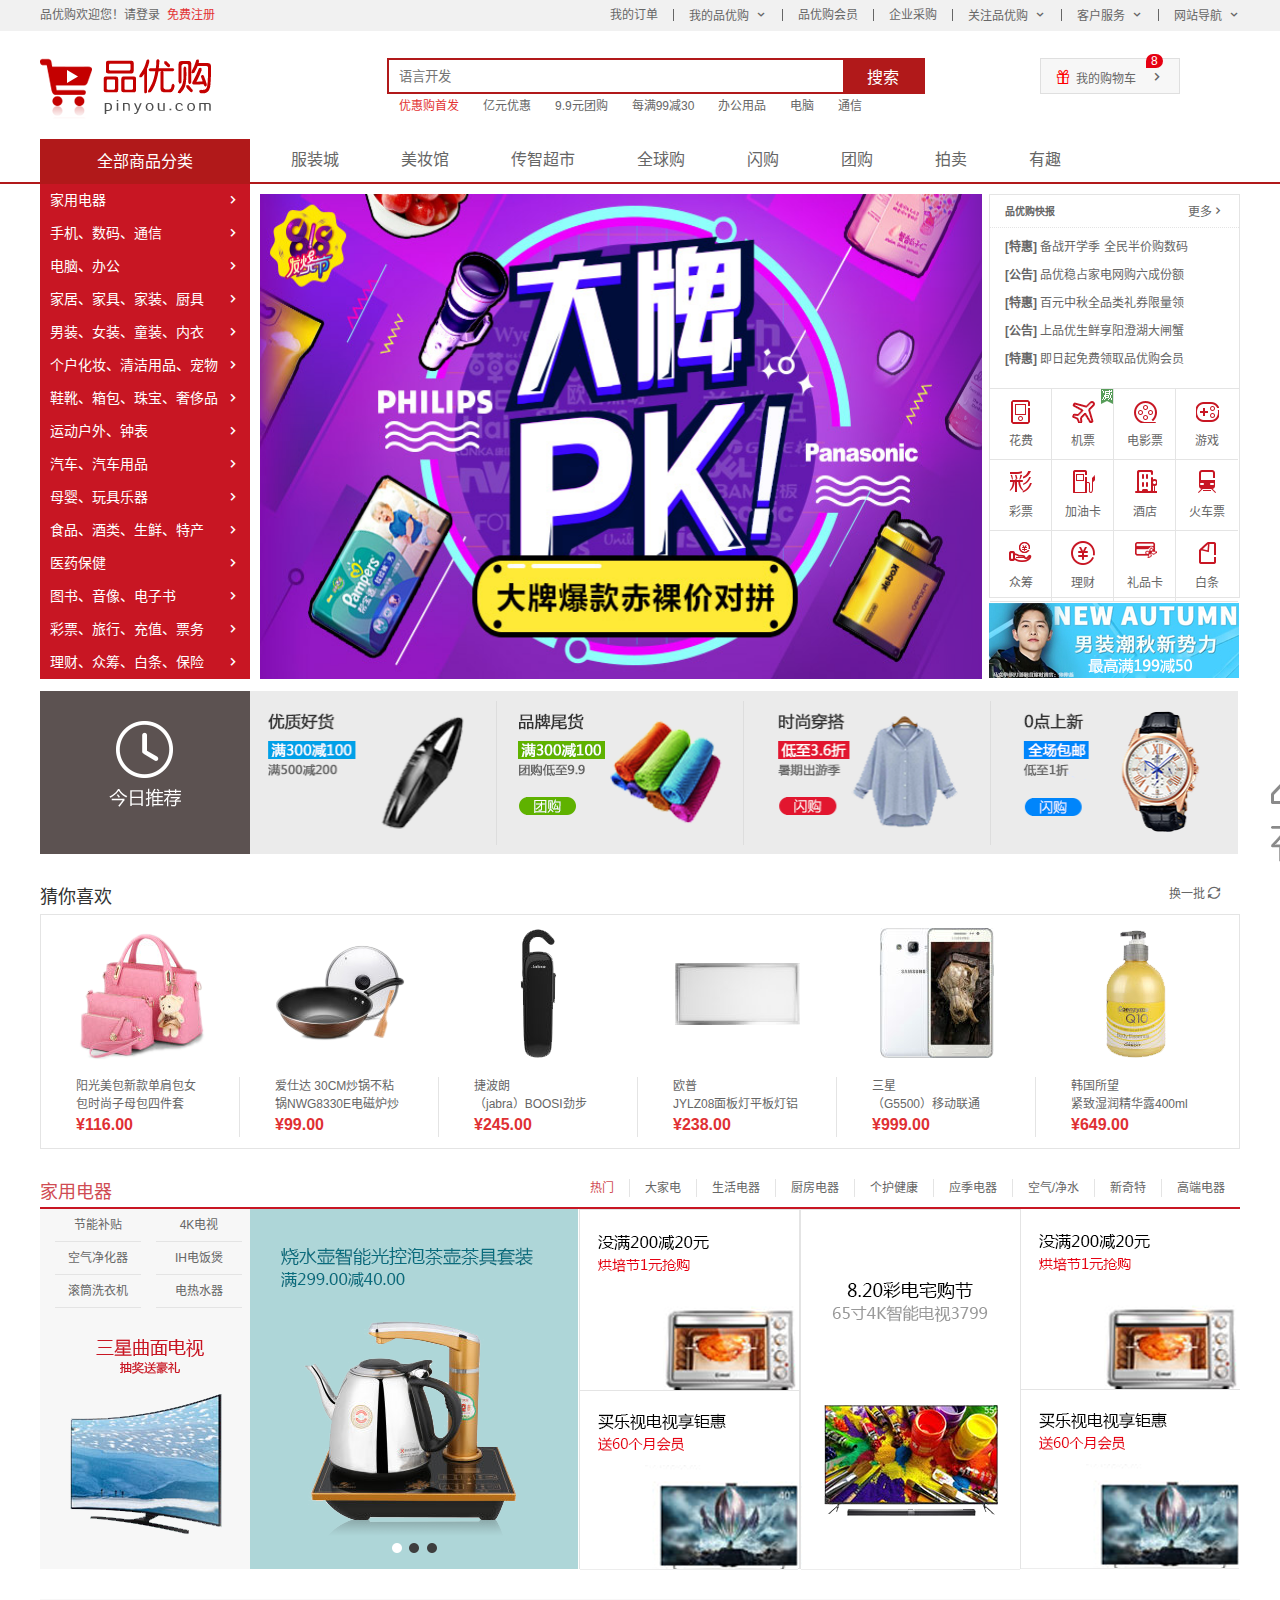
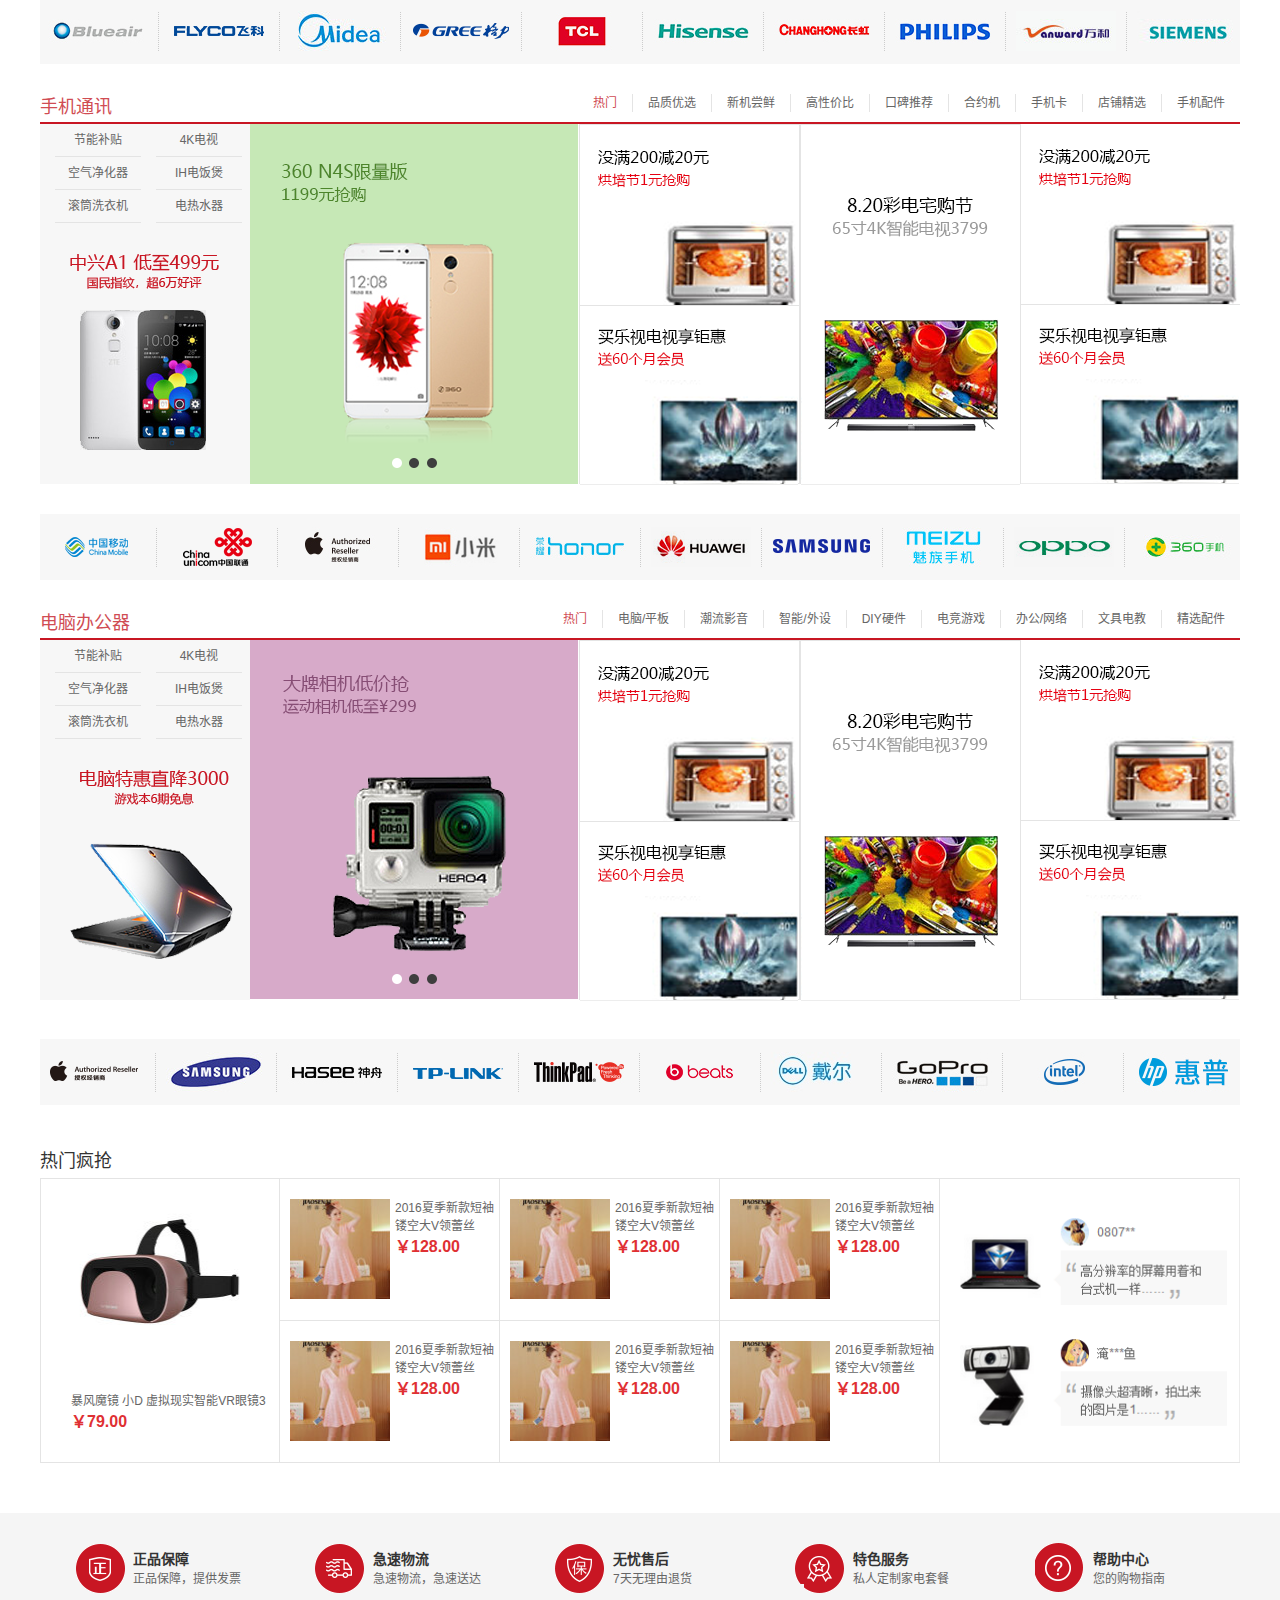
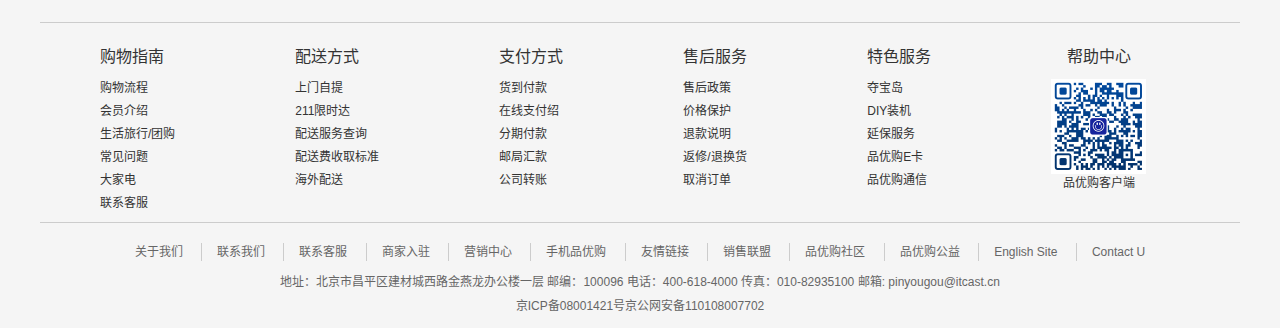
<file: index.html>
<!DOCTYPE html>
<html lang="zh-CN">

<head>
    <meta charset="UTF-8">
    <meta http-equiv="X-UA-Compatible" content="IE=edge">
    <meta name="viewport" content="width=device-width, initial-scale=1.0">
    <!-- 设置网站title -->
    <title>品优购-正品低价、品质保障、配送及时、轻松购物！</title>
    <!-- 设置网站介绍 -->
    <meta name="description"
        content="京东JD.COM-专业的综合网上购物商城，为您提供正品低价的购物选择、优质便捷的服务体验。商品来自全球数十万品牌商家，囊括家电、手机、电脑、服装、居家、母婴、美妆、个护、食品、生鲜等丰富品类，满足各种购物需求。">
    <!-- 设置网站关键字 -->
    <meta name="Keywords" content="网上购物,网上商城,家电,手机,电脑,服装,居家,母婴,美妆,个护,食品,生鲜,京东">
    <!-- 设置网站的icon -->
    <link rel="shortcut icon" href="favicon.ico" type="image/x-icon">
    <!-- 引入初始化样式 -->
    <link rel="stylesheet" href="css/init.css">
    <!-- 引入公共样式 -->
    <link rel="stylesheet" href="css/common.css">
    <!-- 引入首页独有的样式 -->
    <link rel="stylesheet" href="css/index.css">
</head>

<body>
    <!-- 顶部快捷导航模块start -->
    <section class="shortcut">
        <div class="w">
            <div class="fl">
                <ul>
                    <li><a href="login.html">品优购欢迎您！请登录 &nbsp</a></li>
                    <li>
                        <a href="register.html" class="red">免费注册</a>
                    </li>
                </ul>
            </div>
            <div class="fr">
                <ul>
                    <li><a href="#">我的订单</a></li>
                    <li></li>
                    <li class="arrow_icon"><a href="#">我的品优购</a></li>
                    <li></li>
                    <li><a href="#">品优购会员</a></li>
                    <li></li>
                    <li><a href="#">企业采购</a></li>
                    <li></li>
                    <li class="arrow_icon"><a href="#">关注品优购</a></li>
                    <li></li>
                    <li class="arrow_icon"><a href="#">客户服务</a></li>
                    <li></li>
                    <li class="arrow_icon"><a href="#">网站导航</a></li>
                </ul>
            </div>
        </div>
    </section>
    <!-- 顶部快捷导航模块end -->

    <!-- header头部模块start -->
    <header class="header w">
        <!-- logo模块 -->
        <div class="logo">
            <h1><a href="index.html" title="品优购">品优购-正品低价、品质保障、配送及时、轻松购物！</a></h1>
        </div>
        <!-- search模块 -->
        <div class="search">
            <input type="search" name="search" placeholder="语言开发">
            <button>搜索</button>
        </div>
        <!-- hotwords模块 -->
        <div class="hotwords">
            <ul>
                <li><a href="#" class="red">优惠购首发</a></li>
                <li><a href="#">亿元优惠</a></li>
                <li><a href="#">9.9元团购</a></li>
                <li><a href="#">每满99减30</a></li>
                <li><a href="#">办公用品</a></li>
                <li><a href="#">电脑</a></li>
                <li><a href="#">通信</a></li>
            </ul>
        </div>
        <!-- 我的购物车模块 -->
        <div class="shopcar">我的购物车
            <i class="count">8</i>
        </div>
    </header>
    <!-- header头部模块end -->

    <!-- nav导航栏模块start -->
    <nav class="nav">
        <div class="w">
            <div class="dropdown">
                <dl>
                    <dt>全部商品分类</dt>
                    <dd><a href="#">家用电器</a></dd>
                    <dd><a href="list.html">手机、数码、通信</a></dd>
                    <dd><a href="#">电脑、办公</a></dd>
                    <dd><a href="#">家居、家具、家装、厨具</a></dd>
                    <dd><a href="#">男装、女装、童装、内衣</a></dd>
                    <dd><a href="#">个户化妆、清洁用品、宠物</a></dd>
                    <dd><a href="#">鞋靴、箱包、珠宝、奢侈品</a></dd>
                    <dd><a href="#">运动户外、钟表</a></dd>
                    <dd><a href="#">汽车、汽车用品</a></dd>
                    <dd><a href="#">母婴、玩具乐器</a></dd>
                    <dd><a href="#">食品、酒类、生鲜、特产</a></dd>
                    <dd><a href="#">医药保健</a></dd>
                    <dd><a href="#">图书、音像、电子书</a></dd>
                    <dd><a href="#">彩票、旅行、充值、票务</a></dd>
                    <dd><a href="#">理财、众筹、白条、保险</a></dd>
                </dl>
            </div>
            <div class="navitems">
                <ul>
                    <li><a href="#">服装城</a></li>
                    <li><a href="#">美妆馆</a></li>
                    <li><a href="#">传智超市</a></li>
                    <li><a href="#">全球购</a></li>
                    <li><a href="#">闪购</a></li>
                    <li><a href="#">团购</a></li>
                    <li><a href="#">拍卖</a></li>
                    <li><a href="#">有趣</a></li>
                </ul>
            </div>
        </div>
    </nav>
    <!-- nav导航栏模块end -->

    <!-- 首页专有模块start -->
    <div class="w">
        <div class="main">
            <div class="foucs">
                <!-- 轮播图里的图片必须放到ul li中 -->
                <ul>
                    <li>
                        <img src="upload/focus1.png" alt="">
                    </li>
                </ul>
            </div>
            <div class="newsflash">
                <div class="news">
                    <div class="news_hd">
                        <h5>品优购快报</h5>
                        <a href="#" class="more">更多</a>
                    </div>
                    <div class="news_bd">
                        <ul>
                            <li><a href="#"><i>[特惠]</i> 备战开学季 全民半价购数码</a></li>
                            <li><a href="#"><i>[公告]</i> 品优稳占家电网购六成份额</a></li>
                            <li><a href="#"><i>[特惠]</i> 百元中秋全品类礼券限量领</a></li>
                            <li><a href="#"><i>[公告]</i> 上品优生鲜享阳澄湖大闸蟹</a></li>
                            <li><a href="#"><i>[特惠]</i> 即日起免费领取品优购会员</a></li>
                        </ul>
                    </div>
                </div>
                <div class="life_service">
                    <ul>
                        <li>
                            <a href="#">
                                <i></i>
                                <p>花费</p>
                            </a>
                        </li>
                        <li>
                            <a href="#">
                                <img src="images/decrease.png" alt="decrease">
                                <i></i>
                                <p>机票</p>
                            </a>
                        </li>
                        <li>
                            <a href="#">
                                <i></i>
                                <p>电影票</p>
                            </a>
                        </li>
                        <li>
                            <a href="#">
                                <i></i>
                                <p>游戏</p>
                            </a>
                        </li>
                        <li>
                            <a href="#">
                                <i></i>
                                <p>彩票</p>
                            </a>
                        </li>
                        <li>
                            <a href="#">
                                <i></i>
                                <p>加油卡</p>
                            </a>
                        </li>
                        <li>
                            <a href="#">
                                <i></i>
                                <p>酒店</p>
                            </a>
                        </li>
                        <li>
                            <a href="#">
                                <i></i>
                                <p>火车票</p>
                            </a>
                        </li>
                        <li>
                            <a href="#">
                                <i></i>
                                <p>众筹</p>
                            </a>
                        </li>
                        <li>
                            <a href="#">
                                <i></i>
                                <p>理财</p>
                            </a>
                        </li>
                        <li>
                            <a href="#">
                                <i></i>
                                <p>礼品卡</p>
                            </a>
                        </li>
                        <li>
                            <a href="#">
                                <i></i>
                                <p>白条</p>
                            </a>
                        </li>
                    </ul>
                </div>
                <div class="ad">
                    <a href="#"><img src="upload/ad.png" alt="ad"></a>
                </div>
            </div>
        </div>
    </div>
    <!-- 首页专有模块end -->

    <!-- 今日推荐模块start -->
    <div class="recom w">
        <div class="recom_hd">
            <a href="#"><img src="images/recom.png" alt="recom"></a>
        </div>
        <div class="recom_bd">
            <ul>
                <li><a href="#"><img src="upload/recom1.png" alt=""></a></li>
                <li><a href="#"><img src="upload/recom2.png" alt=""></a></li>
                <li><a href="#"><img src="upload/recom3.png" alt=""></a></li>
                <li><a href="#"><img src="upload/recom4.png" alt=""></a></li>
            </ul>
        </div>
    </div>
    <!-- 今日推荐模块end -->

    <!-- 猜你喜欢模块start -->
    <div class="guess_like w">
        <div class="guess_like_hd">
            <h3>猜你喜欢</h3>
            <a href="#" class="change">换一批 </a>
        </div>
        <div class="guess_like_bd">
            <ul>
                <li>
                    <a href="#">
                        <div class="item_box"><img src="upload/like1.png" alt=""></div>
                        <div class="item_info">
                            <p>阳光美包新款单肩包女</p>
                            <p>包时尚子母包四件套</p>
                            <p class="price">¥116.00</p>
                        </div>
                    </a>
                </li>
                <li>
                    <a href="#">
                        <div class="item_box"><img src="upload/like2.png" alt=""></div>
                        <div class="item_info">
                            <p>爱仕达 30CM炒锅不粘</p>
                            <p>锅NWG8330E电磁炉炒</p>
                            <p class="price">¥99.00</p>
                        </div>
                    </a>
                </li>
                <li>
                    <a href="#">
                        <div class="item_box"><img src="upload/like3.png" alt=""></div>
                        <div class="item_info">
                            <p>捷波朗</p>
                            <p>（jabra）BOOSI劲步</p>
                            <p class="price">¥245.00</p>
                        </div>
                    </a>
                </li>
                <li>
                    <a href="#">
                        <div class="item_box"><img src="upload/like4.png" alt=""></div>
                        <div class="item_info">
                            <p>欧普</p>
                            <p>JYLZ08面板灯平板灯铝</p>
                            <p class="price">¥238.00</p>
                        </div>
                    </a>
                </li>
                <li>
                    <a href="#">
                        <div class="item_box"><img src="upload/like5.png" alt=""></div>
                        <div class="item_info">
                            <p>三星</p>
                            <p>（G5500）移动联通</p>
                            <p class="price">¥999.00</p>
                        </div>
                    </a>
                </li>
                <li>
                    <a href="#">
                        <div class="item_box"><img src="upload/like6.png" alt=""></div>
                        <div class="item_info">
                            <p>韩国所望</p>
                            <p>紧致湿润精华露400ml</p>
                            <p class="price">¥649.00</p>
                        </div>
                    </a>
                </li>
            </ul>
        </div>
    </div>
    <!-- 猜你喜欢模块end -->

    <!-- 楼层区域模块（包括家电、手机、电脑等部分）start -->
    <div class="floor">
        <!-- 1楼：家用电器部分 -->
        <div class="box w">
            <div class="box_hd">
                <h3>家用电器</h3>
                <div class="tab_list">
                    <ul>
                        <li class="selected"><a href="#">热门</a></li>
                        <li><a href="#">大家电</a></li>
                        <li><a href="#">生活电器</a></li>
                        <li><a href="#">厨房电器</a></li>
                        <li><a href="#">个护健康</a></li>
                        <li><a href="#">应季电器</a></li>
                        <li><a href="#">空气/净水</a></li>
                        <li><a href="#">新奇特</a></li>
                        <li><a href="#">高端电器</a></li>
                    </ul>
                </div>
            </div>
            <div class="box_bd">
                <div class="tab_content">
                    <div class="tab_list_item">
                        <div class="col_210">
                            <div class="up_item">
                                <ul>
                                    <li><a href="#">节能补贴</a></li>
                                    <li><a href="#">空气净化器</a></li>
                                    <li><a href="#">滚筒洗衣机</a></li>
                                </ul>
                                <ul>
                                    <li><a href="#">4K电视</a></li>
                                    <li><a href="#">IH电饭煲</a></li>
                                    <li><a href="#">电热水器</a></li>
                                </ul>
                            </div>
                            <div class="down_img">
                                <a href="#"><img src="upload/down_img1.png" alt=""></a>
                            </div>
                        </div>
                        <div class="col_329">
                            <a href="#"><img src="upload/mid_production1.png" alt=""></a>
                        </div>
                        <div class="col_221">
                            <div class="up_production">
                                <a href="#"><img src="upload/up_production1.png" alt=""></a>
                            </div>
                            <div class="down_production">
                                <a href="#"><img src="upload/down_production1.png" alt=""></a>
                            </div>
                        </div>
                        <div class="col_221">
                            <a href="#"><img src="upload/production1.png" alt=""></a>
                        </div>
                        <div class="col_219">
                            <div class="up_production">
                                <a href="#"><img src="upload/up_production1.png" alt=""></a>
                            </div>
                            <div class="down_production">
                                <a href="#"><img src="upload/down_production1.png" alt=""></a>
                            </div>
                        </div>
                    </div>
                </div>
            </div>
            <div class="brand">
                <img src="upload/brand1.png" alt="">
            </div>
        </div>
        <!-- 2楼：手机通讯部分 -->
        <div class="box w">
            <div class="box_hd">
                <h3>手机通讯</h3>
                <div class="tab_list">
                    <ul>
                        <li class="selected"><a href="#">热门</a></li>
                        <li><a href="#">品质优选</a></li>
                        <li><a href="#">新机尝鲜</a></li>
                        <li><a href="#">高性价比</a></li>
                        <li><a href="#">口碑推荐</a></li>
                        <li><a href="#">合约机</a></li>
                        <li><a href="#">手机卡</a></li>
                        <li><a href="#">店铺精选</a></li>
                        <li><a href="#">手机配件</a></li>
                    </ul>
                </div>
            </div>
            <div class="box_bd">
                <div class="tab_content">
                    <div class="tab_list_item">
                        <div class="col_210">
                            <div class="up_item">
                                <ul>
                                    <li><a href="#">节能补贴</a></li>
                                    <li><a href="#">空气净化器</a></li>
                                    <li><a href="#">滚筒洗衣机</a></li>
                                </ul>
                                <ul>
                                    <li><a href="#">4K电视</a></li>
                                    <li><a href="#">IH电饭煲</a></li>
                                    <li><a href="#">电热水器</a></li>
                                </ul>
                            </div>
                            <div class="down_img">
                                <a href="#"><img src="upload/down_img2.png" alt=""></a>
                            </div>
                        </div>
                        <div class="col_329">
                            <a href="#"><img src="upload/mid_production2.png" alt=""></a>
                        </div>
                        <div class="col_221">
                            <div class="up_production">
                                <a href="#"><img src="upload/up_production1.png" alt=""></a>
                            </div>
                            <div class="down_production">
                                <a href="#"><img src="upload/down_production1.png" alt=""></a>
                            </div>
                        </div>
                        <div class="col_221">
                            <a href="#"><img src="upload/production1.png" alt=""></a>
                        </div>
                        <div class="col_219">
                            <div class="up_production">
                                <a href="#"><img src="upload/up_production1.png" alt=""></a>
                            </div>
                            <div class="down_production">
                                <a href="#"><img src="upload/down_production1.png" alt=""></a>
                            </div>
                        </div>
                    </div>
                </div>
            </div>
            <div class="brand">
                <img src="upload/brand2.png" alt="">
            </div>
        </div>
        <!-- 3楼：电脑办公部分 -->
        <div class="box w">
            <div class="box_hd">
                <h3>电脑办公器</h3>
                <div class="tab_list">
                    <ul>
                        <li class="selected"><a href="#">热门</a></li>
                        <li><a href="#">电脑/平板</a></li>
                        <li><a href="#">潮流影音</a></li>
                        <li><a href="#">智能/外设</a></li>
                        <li><a href="#">DIY硬件</a></li>
                        <li><a href="#">电竞游戏</a></li>
                        <li><a href="#">办公/网络</a></li>
                        <li><a href="#">文具电教</a></li>
                        <li><a href="#">精选配件</a></li>
                    </ul>
                </div>
            </div>
            <div class="box_bd">
                <div class="tab_content">
                    <div class="tab_list_item">
                        <div class="col_210">
                            <div class="up_item">
                                <ul>
                                    <li><a href="#">节能补贴</a></li>
                                    <li><a href="#">空气净化器</a></li>
                                    <li><a href="#">滚筒洗衣机</a></li>
                                </ul>
                                <ul>
                                    <li><a href="#">4K电视</a></li>
                                    <li><a href="#">IH电饭煲</a></li>
                                    <li><a href="#">电热水器</a></li>
                                </ul>
                            </div>
                            <div class="down_img">
                                <a href="#"><img src="upload/down_img3.png" alt=""></a>
                            </div>
                        </div>
                        <div class="col_329">
                            <a href="#"><img src="upload/mid_production3.png" alt=""></a>
                        </div>
                        <div class="col_221">
                            <div class="up_production">
                                <a href="#"><img src="upload/up_production1.png" alt=""></a>
                            </div>
                            <div class="down_production">
                                <a href="#"><img src="upload/down_production1.png" alt=""></a>
                            </div>
                        </div>
                        <div class="col_221">
                            <a href="#"><img src="upload/production1.png" alt=""></a>
                        </div>
                        <div class="col_219">
                            <div class="up_production">
                                <a href="#"><img src="upload/up_production1.png" alt=""></a>
                            </div>
                            <div class="down_production">
                                <a href="#"><img src="upload/down_production1.png" alt=""></a>
                            </div>
                        </div>
                    </div>
                </div>
            </div>
            <div class="brand">
                <img src="upload/brand3.png" alt="">
            </div>
        </div>
    </div>
    <!-- 楼层区域模块（包括家电、手机、电脑等部分）end -->

    <!-- 热门疯抢模块start -->
    <div class="hot_production w">
        <div class="hot_hd">
            <h3>热门疯抢</h3>
        </div>
        <div class="hot_bd">
            <div class="hot_left">
                <a href="#">
                    <img src="upload/hot_left.png" alt="">
                    <div class="left_item_info">
                        <p>暴风魔镜 小D 虚拟现实智能VR眼镜3</p>
                        <p class="price">￥79.00</p>
                    </div>
                </a>
            </div>
            <div class="hot_middle">
                <ul>
                    <li>
                        <a href="#">
                            <img src="upload/hot_middle1.png" alt="">
                            <p>2016夏季新款短袖镂空大V领蕾丝</p>
                            <p class="price">￥128.00</p>
                        </a>
                    </li>
                    <li>
                        <a href="#">
                            <img src="upload/hot_middle1.png" alt="">
                            <p>2016夏季新款短袖镂空大V领蕾丝</p>
                            <p class="price">￥128.00</p>
                        </a>
                    </li>
                    <li>
                        <a href="#">
                            <img src="upload/hot_middle1.png" alt="">
                            <p>2016夏季新款短袖镂空大V领蕾丝</p>
                            <p class="price">￥128.00</p>
                        </a>
                    </li>
                    <li>
                        <a href="#">
                            <img src="upload/hot_middle1.png" alt="">
                            <p>2016夏季新款短袖镂空大V领蕾丝</p>
                            <p class="price">￥128.00</p>
                        </a>
                    </li>
                    <li>
                        <a href="#">
                            <img src="upload/hot_middle1.png" alt="">
                            <p>2016夏季新款短袖镂空大V领蕾丝</p>
                            <p class="price">￥128.00</p>
                        </a>
                    </li>
                    <li>
                        <a href="#">
                            <img src="upload/hot_middle1.png" alt="">
                            <p>2016夏季新款短袖镂空大V领蕾丝</p>
                            <p class="price">￥128.00</p>
                        </a>
                    </li>
                </ul>
            </div>
            <div class="hot_right">
                <a href="#"><img src="upload/hot_right.png" alt=""></a>
            </div>
        </div>
    </div>
    <!-- 热门疯抢模块end -->

    <!-- footer底部模块start -->
    <footer class="footer">
        <div class="w">
            <div class="mod_service">
                <ul>
                    <li>
                        <h5></h5>
                        <h4 class="service_info">正品保障</h4>
                        <p>正品保障，提供发票</p>
                    </li>
                    <li>
                        <h5></h5>
                        <h4 class="service_info">急速物流</h4>
                        <p>急速物流，急速送达</p>
                    </li>
                    <li>
                        <h5></h5>
                        <h4 class="service_info">无忧售后</h4>
                        <p>7天无理由退货</p>
                    </li>
                    <li>
                        <h5></h5>
                        <h4 class="service_info">特色服务</h4>
                        <p>私人定制家电套餐</p>
                    </li>
                    <li>
                        <h5></h5>
                        <h4 class="service_info">帮助中心</h4>
                        <p>您的购物指南</p>
                    </li>
                </ul>
            </div>
            <div class="mod_help">
                <dl>
                    <dt>购物指南</dt>
                    <dd><a href="#">购物流程</a></dd>
                    <dd><a href="#">会员介绍</a></dd>
                    <dd><a href="#">生活旅行/团购</a></dd>
                    <dd><a href="#">常见问题</a></dd>
                    <dd><a href="#">大家电</a></dd>
                    <dd><a href="#">联系客服</a></dd>
                </dl>
                <dl>
                    <dt>配送方式</dt>
                    <dd><a href="#">上门自提</a></dd>
                    <dd><a href="#">211限时达</a></dd>
                    <dd><a href="#">配送服务查询</a></dd>
                    <dd><a href="#">配送费收取标准</a></dd>
                    <dd><a href="#">海外配送</a></dd>
                </dl>
                <dl>
                    <dt>支付方式</dt>
                    <dd><a href="#">货到付款</a></dd>
                    <dd><a href="#">在线支付绍</a></dd>
                    <dd><a href="#">分期付款</a></dd>
                    <dd><a href="#">邮局汇款</a></dd>
                    <dd><a href="#">公司转账</a></dd>
                </dl>
                <dl>
                    <dt>售后服务</dt>
                    <dd><a href="#">售后政策</a></dd>
                    <dd><a href="#">价格保护</a></dd>
                    <dd><a href="#">退款说明</a></dd>
                    <dd><a href="#">返修/退换货</a></dd>
                    <dd><a href="#">取消订单</a></dd>
                </dl>
                <dl>
                    <dt>特色服务</dt>
                    <dd><a href="#">夺宝岛</a></dd>
                    <dd><a href="#">DIY装机</a></dd>
                    <dd><a href="#">延保服务</a></dd>
                    <dd><a href="#">品优购E卡</a></dd>
                    <dd><a href="#">品优购通信</a></dd>
                </dl>
                <dl>
                    <dt style="text-align: center;">帮助中心</dt>
                    <dd><img src="images/QR-code.png" alt="QR-code"></dd>
                    <dd style="text-align: center; color: #333;">品优购客户端</dd>
                </dl>
            </div>
            <div class="mod_copyright">
                <div class="links">
                    <a href="#">关于我们</a>
                    <a href="#">联系我们</a>
                    <a href="#">联系客服</a>
                    <a href="#">商家入驻</a>
                    <a href="#">营销中心</a>
                    <a href="#">手机品优购</a>
                    <a href="#">友情链接</a>
                    <a href="#">销售联盟</a>
                    <a href="#">品优购社区</a>
                    <a href="#">品优购公益</a>
                    <a href="#">English Site</a>
                    <a href="#">Contact U</a>
                </div>
                <p>地址：北京市昌平区建材城西路金燕龙办公楼一层 邮编：100096 电话：400-618-4000 传真：010-82935100 邮箱: pinyougou@itcast.cn</p>
                <p><a href="#">京ICP备08001421号京公网安备110108007702</a></p>
            </div>
        </div>
    </footer>
    <!-- footer底部模块end -->

    <!-- 右侧电梯导航栏start -->
    <div class="right-elevator">
        <div class="feedback"><a href="#" title="意见反馈"></a></div>
        <div class="return-top"><a href="#" title="返回顶部"></a></div>
    </div>
    <!-- 右侧电梯导航栏end -->
</body>

</html>
</file>
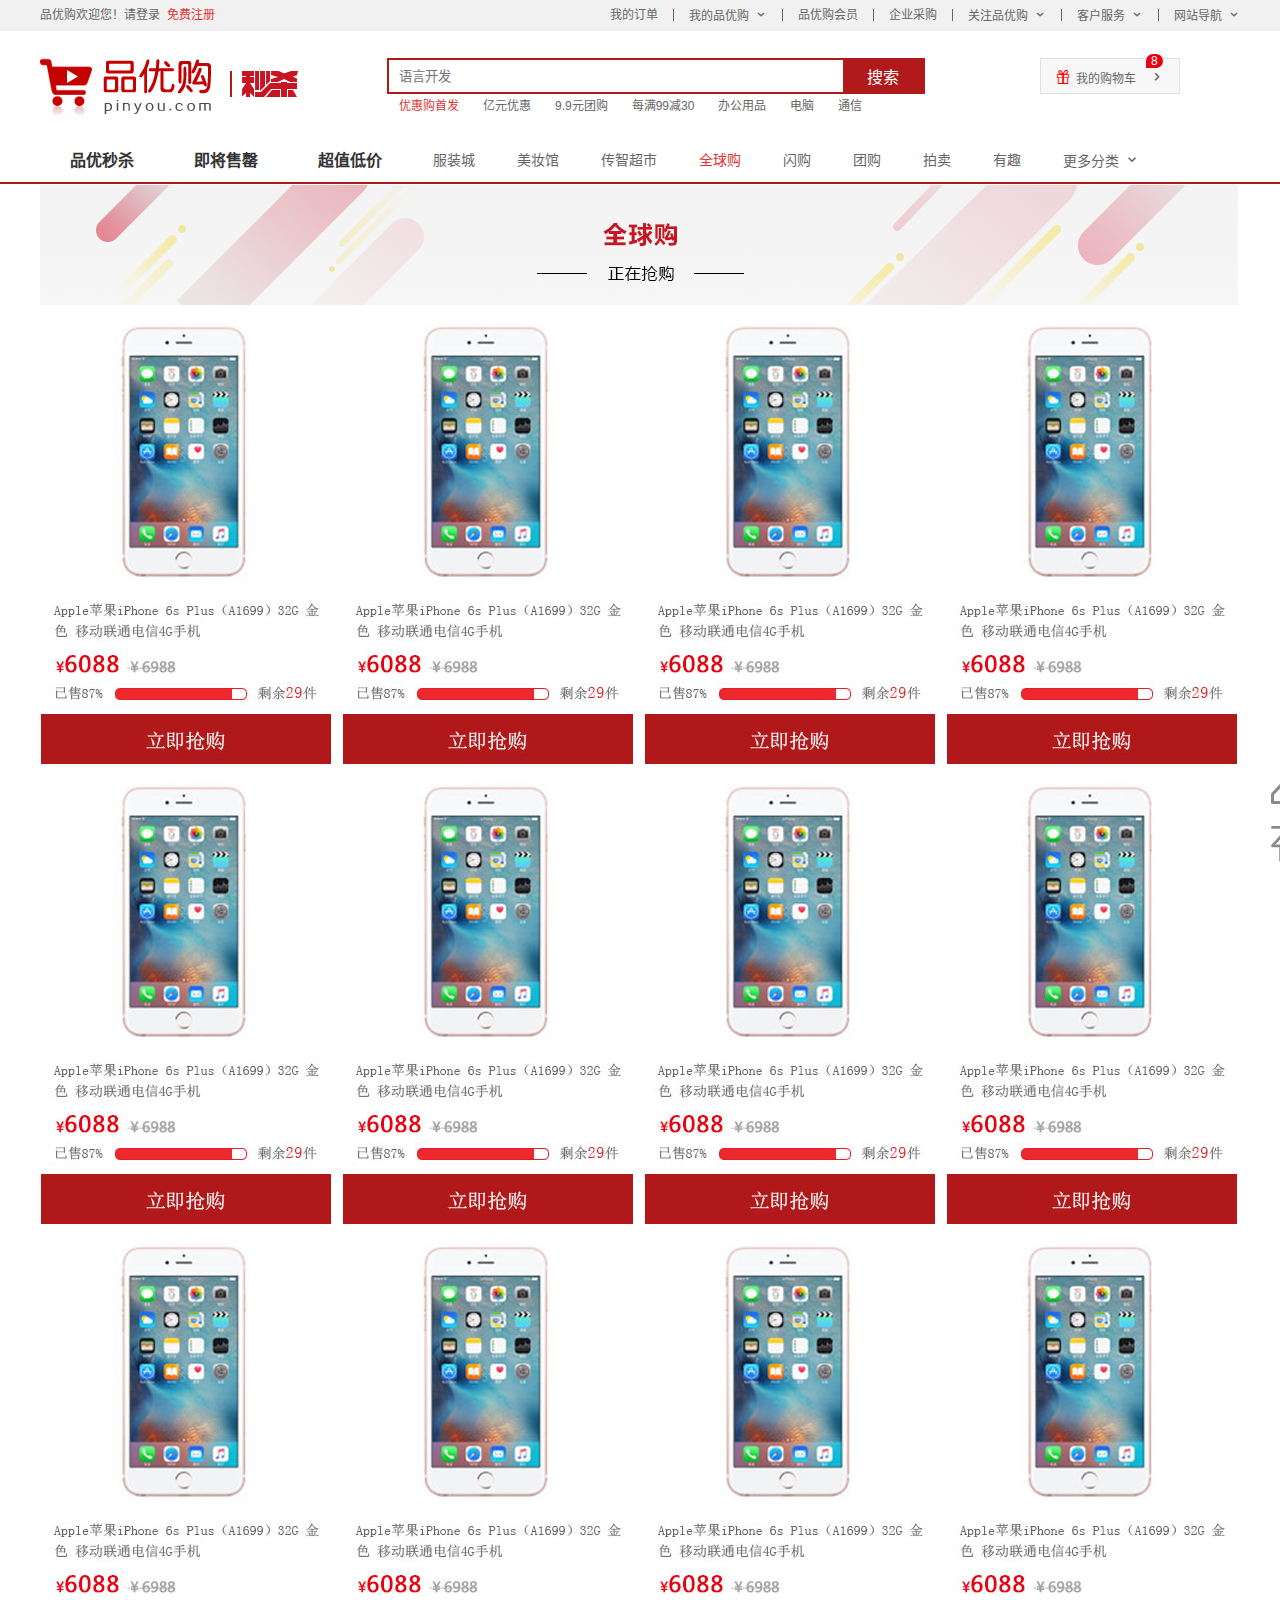
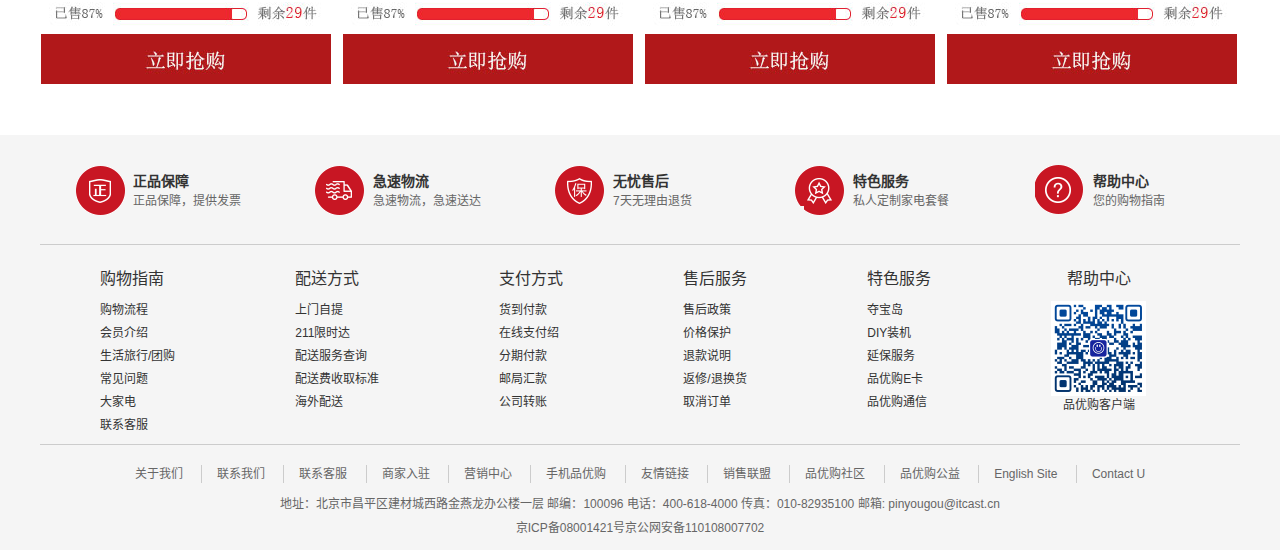
<file: list.html>
<!DOCTYPE html>
<html lang="zh-CN">

<head>
    <meta charset="UTF-8">
    <meta http-equiv="X-UA-Compatible" content="IE=edge">
    <meta name="viewport" content="width=., initial-scale=1.0">
    <title>列表页-正品低价、品质保障、配送及时、轻松购物！</title>
    <!-- 设置网站介绍 -->
    <meta name="description"
        content="京东JD.COM-专业的综合网上购物商城，为您提供正品低价的购物选择、优质便捷的服务体验。商品来自全球数十万品牌商家，囊括家电、手机、电脑、服装、居家、母婴、美妆、个护、食品、生鲜等丰富品类，满足各种购物需求。">
    <!-- 设置网站关键字 -->
    <meta name="Keywords" content="网上购物,网上商城,家电,手机,电脑,服装,居家,母婴,美妆,个护,食品,生鲜,京东">
    <!-- 设置网站的icon -->
    <link rel="shortcut icon" href="favicon.ico" type="image/x-icon">
    <!-- 引入初始化样式 -->
    <link rel="stylesheet" href="css/init.css">
    <!-- 引入公共样式 -->
    <link rel="stylesheet" href="css/common.css">
    <!-- 引入列表页list独有的样式 -->
    <link rel="stylesheet" href="css/list.css">
</head>

<body>
    <!-- 顶部快捷导航模块start -->
    <section class="shortcut">
        <div class="w">
            <div class="fl">
                <ul>
                    <li><a href="login.html">品优购欢迎您！请登录 &nbsp</a></li>
                    <li>
                        <a href="register.html" class="red">免费注册</a>
                    </li>
                </ul>
            </div>
            <div class="fr">
                <ul>
                    <li><a href="#">我的订单</a></li>
                    <li></li>
                    <li class="arrow_icon"><a href="#">我的品优购</a></li>
                    <li></li>
                    <li><a href="#">品优购会员</a></li>
                    <li></li>
                    <li><a href="#">企业采购</a></li>
                    <li></li>
                    <li class="arrow_icon"><a href="#">关注品优购</a></li>
                    <li></li>
                    <li class="arrow_icon"><a href="#">客户服务</a></li>
                    <li></li>
                    <li class="arrow_icon"><a href="#">网站导航</a></li>
                </ul>
            </div>
        </div>
    </section>
    <!-- 顶部快捷导航模块end -->

    <!-- header头部模块start -->
    <header class="header w">
        <!-- logo模块 -->
        <div class="logo">
            <h1><a href="index.html" title="品优购">品优购-正品低价、品质保障、配送及时、轻松购物！</a></h1>
        </div>
        <!-- 列表页的秒杀logo -->
        <div class="sk">
            <img src="images/sk.png" alt="">
        </div>
        <!-- search模块 -->
        <div class="search">
            <input type="search" name="search" placeholder="语言开发">
            <button>搜索</button>
        </div>
        <!-- hotwords模块 -->
        <div class="hotwords">
            <ul>
                <li><a href="#" class="red">优惠购首发</a></li>
                <li><a href="#">亿元优惠</a></li>
                <li><a href="#">9.9元团购</a></li>
                <li><a href="#">每满99减30</a></li>
                <li><a href="#">办公用品</a></li>
                <li><a href="#">电脑</a></li>
                <li><a href="#">通信</a></li>
            </ul>
        </div>
        <!-- 我的购物车模块 -->
        <div class="shopcar">我的购物车
            <i class="count">8</i>
        </div>
    </header>
    <!-- header头部模块end -->

    <!-- nav导航栏模块start -->
    <nav class="nav">
        <div class="w">
            <div class="sk_list">
                <ul>
                    <li><a href="#">品优秒杀</a></li>
                    <li><a href="#">即将售罄</a></li>
                    <li><a href="#">超值低价</a></li>
                </ul>
            </div>
            <div class="sk_con">
                <ul>
                    <li><a href="#">服装城</a></li>
                    <li><a href="#">美妆馆</a></li>
                    <li><a href="#">传智超市</a></li>
                    <li><a href="#" class="red">全球购</a></li>
                    <li><a href="#">闪购</a></li>
                    <li><a href="#">团购</a></li>
                    <li><a href="#">拍卖</a></li>
                    <li><a href="#">有趣</a></li>
                    <li><a href="#">更多分类</a></li>
                </ul>
            </div>
        </div>
    </nav>
    <!-- nav导航栏模块end -->

    <!-- list列表页主体部分start -->
    <div class="sk_container w">
        <div class="container_hd">
            <img src="upload/container_hd.png" alt="">
        </div>
        <div class="container_bd">
            <ul class="clearfix">
                <li><a href="#"><img src="upload/list.jpg" alt=""></a></li>
                <li><a href="#"><img src="upload/list.jpg" alt=""></a></li>
                <li><a href="#"><img src="upload/list.jpg" alt=""></a></li>
                <li><a href="#"><img src="upload/list.jpg" alt=""></a></li>
                <li><a href="#"><img src="upload/list.jpg" alt=""></a></li>
                <li><a href="#"><img src="upload/list.jpg" alt=""></a></li>
                <li><a href="#"><img src="upload/list.jpg" alt=""></a></li>
                <li><a href="#"><img src="upload/list.jpg" alt=""></a></li>
                <li><a href="#"><img src="upload/list.jpg" alt=""></a></li>
                <li><a href="#"><img src="upload/list.jpg" alt=""></a></li>
                <li><a href="#"><img src="upload/list.jpg" alt=""></a></li>
                <li><a href="#"><img src="upload/list.jpg" alt=""></a></li>
            </ul>
        </div>
    </div>
    <!-- list列表页主体部分end -->

    <!-- footer底部模块start -->
    <footer class="footer">
        <div class="w">
            <div class="mod_service">
                <ul>
                    <li>
                        <h5></h5>
                        <h4 class="service_info">正品保障</h4>
                        <p>正品保障，提供发票</p>
                    </li>
                    <li>
                        <h5></h5>
                        <h4 class="service_info">急速物流</h4>
                        <p>急速物流，急速送达</p>
                    </li>
                    <li>
                        <h5></h5>
                        <h4 class="service_info">无忧售后</h4>
                        <p>7天无理由退货</p>
                    </li>
                    <li>
                        <h5></h5>
                        <h4 class="service_info">特色服务</h4>
                        <p>私人定制家电套餐</p>
                    </li>
                    <li>
                        <h5></h5>
                        <h4 class="service_info">帮助中心</h4>
                        <p>您的购物指南</p>
                    </li>
                </ul>
            </div>
            <div class="mod_help">
                <dl>
                    <dt>购物指南</dt>
                    <dd><a href="#">购物流程</a></dd>
                    <dd><a href="#">会员介绍</a></dd>
                    <dd><a href="#">生活旅行/团购</a></dd>
                    <dd><a href="#">常见问题</a></dd>
                    <dd><a href="#">大家电</a></dd>
                    <dd><a href="#">联系客服</a></dd>
                </dl>
                <dl>
                    <dt>配送方式</dt>
                    <dd><a href="#">上门自提</a></dd>
                    <dd><a href="#">211限时达</a></dd>
                    <dd><a href="#">配送服务查询</a></dd>
                    <dd><a href="#">配送费收取标准</a></dd>
                    <dd><a href="#">海外配送</a></dd>
                </dl>
                <dl>
                    <dt>支付方式</dt>
                    <dd><a href="#">货到付款</a></dd>
                    <dd><a href="#">在线支付绍</a></dd>
                    <dd><a href="#">分期付款</a></dd>
                    <dd><a href="#">邮局汇款</a></dd>
                    <dd><a href="#">公司转账</a></dd>
                </dl>
                <dl>
                    <dt>售后服务</dt>
                    <dd><a href="#">售后政策</a></dd>
                    <dd><a href="#">价格保护</a></dd>
                    <dd><a href="#">退款说明</a></dd>
                    <dd><a href="#">返修/退换货</a></dd>
                    <dd><a href="#">取消订单</a></dd>
                </dl>
                <dl>
                    <dt>特色服务</dt>
                    <dd><a href="#">夺宝岛</a></dd>
                    <dd><a href="#">DIY装机</a></dd>
                    <dd><a href="#">延保服务</a></dd>
                    <dd><a href="#">品优购E卡</a></dd>
                    <dd><a href="#">品优购通信</a></dd>
                </dl>
                <dl>
                    <dt style="text-align: center;">帮助中心</dt>
                    <dd><img src="images/QR-code.png" alt="QR-code"></dd>
                    <dd style="text-align: center; color: #333;">品优购客户端</dd>
                </dl>
            </div>
            <div class="mod_copyright">
                <div class="links">
                    <a href="#">关于我们</a>
                    <a href="#">联系我们</a>
                    <a href="#">联系客服</a>
                    <a href="#">商家入驻</a>
                    <a href="#">营销中心</a>
                    <a href="#">手机品优购</a>
                    <a href="#">友情链接</a>
                    <a href="#">销售联盟</a>
                    <a href="#">品优购社区</a>
                    <a href="#">品优购公益</a>
                    <a href="#">English Site</a>
                    <a href="#">Contact U</a>
                </div>
                <p>地址：北京市昌平区建材城西路金燕龙办公楼一层 邮编：100096 电话：400-618-4000 传真：010-82935100 邮箱: pinyougou@itcast.cn</p>
                <p><a href="#">京ICP备08001421号京公网安备110108007702</a></p>
            </div>
        </div>
    </footer>
    <!-- footer底部模块end -->

    <!-- 右侧电梯导航栏start -->
    <div class="right-elevator">
        <div class="feedback"><a href="#" title="意见反馈"></a></div>
        <div class="return-top"><a href="#" title="返回顶部"></a></div>
    </div>
    <!-- 右侧电梯导航栏end -->
</body>

</html>
</file>
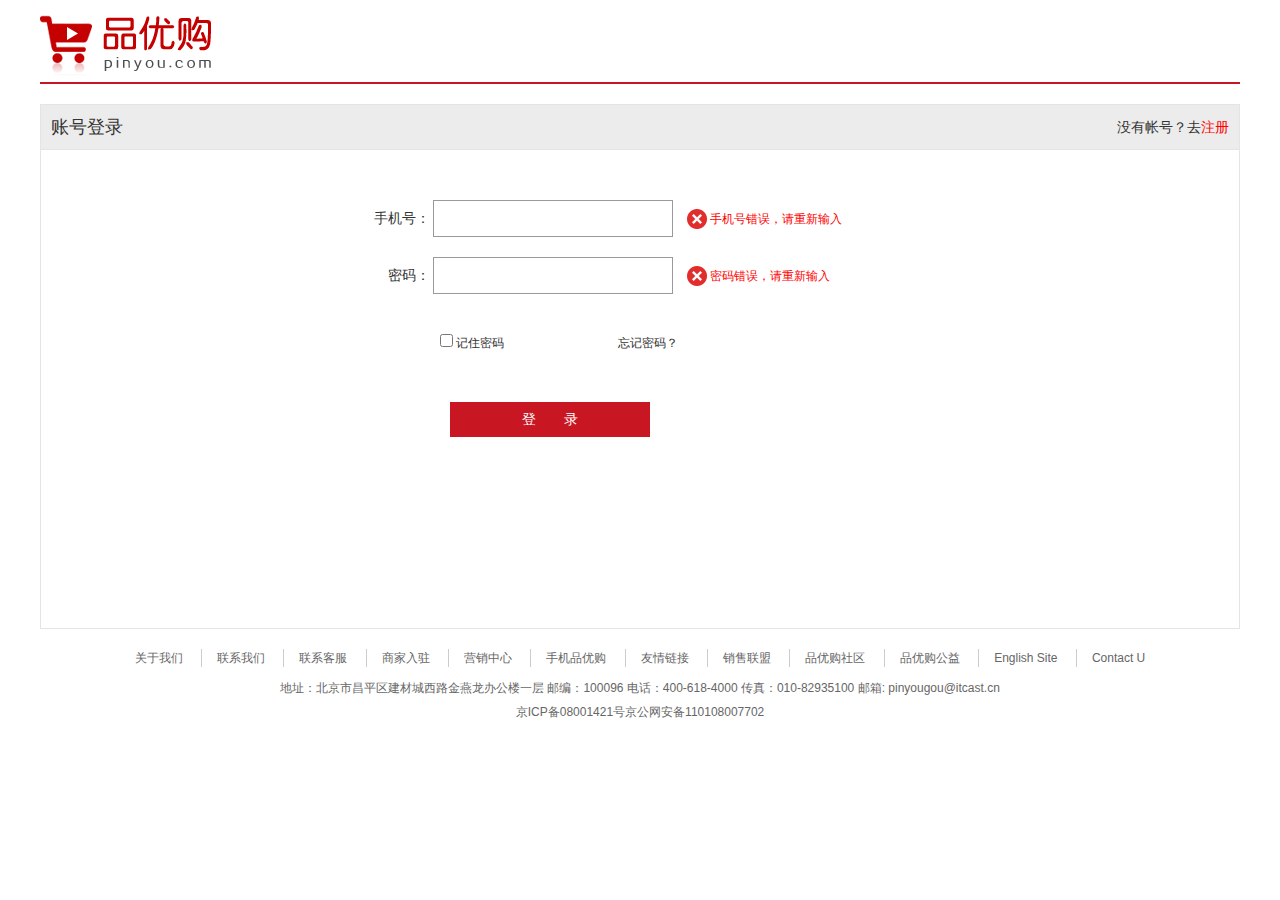
<file: login.html>
<!DOCTYPE html>
<html lang="en">
<head>
    <meta charset="UTF-8">
    <meta http-equiv="X-UA-Compatible" content="IE=edge">
    <meta name="viewport" content="width=device-width, initial-scale=1.0">
    <title>账号登陆</title>
    <!-- 设置网站的icon -->
    <link rel="shortcut icon" href="favicon.ico" type="image/x-icon">
    <!-- 引入初始化样式 -->
    <link rel="stylesheet" href="css/init.css">
    <!-- 引入注册页register独有的样式 -->
    <link rel="stylesheet" href="css/register.css">
    <!-- 引入登录页login独有的样式 -->
    <link rel="stylesheet" href="css/login.css">
</head>
<body>
    <div class="w">
        <!-- 头部模块 -->
        <header class="header">
            <div class="logo">
                <a href="index.html"><img src="images/logo.png" alt=""></a>
            </div>
        </header>
    
        <!-- 登录区域模块 -->
        <div class="register_area">
            <div class="ra_hd">
                <h3>账号登录</h3>
                <i>没有帐号？去<a href="register.html">注册</a></i>
            </div>
            <form class="reg_form" action="index.html" method="get">
                <ul>
                    <li>
                        <label for="">手机号：</label> <input type="tel" maxlength="11" name="phone-number" required="required">
                        <span class="error"><i class="error_icon"></i> 手机号错误，请重新输入</span>
                    </li>
                    <li>
                        <label for="">密码：</label> <input type="password" minlength="6" name="password"
                            required="required">
                        <span class="error"><i class="error_icon"></i> 密码错误，请重新输入</span>
                    </li>
                </ul>
                <div class="user_protcol">
                    <input type="checkbox" name="checkbox"> 记住密码
                    <a href="#">忘记密码？</a>
                </div>
                <div class="register_button">
                    <input type="submit" name="submit" value="登       录">
                </div>
            </form>
        </div>
    
        <!-- 底部模块 -->
        <footer class="footer">
            <div class="mod_copyright">
                <div class="links">
                    <a href="#">关于我们</a>
                    <a href="#">联系我们</a>
                    <a href="#">联系客服</a>
                    <a href="#">商家入驻</a>
                    <a href="#">营销中心</a>
                    <a href="#">手机品优购</a>
                    <a href="#">友情链接</a>
                    <a href="#">销售联盟</a>
                    <a href="#">品优购社区</a>
                    <a href="#">品优购公益</a>
                    <a href="#">English Site</a>
                    <a href="#">Contact U</a>
                </div>
                <p>地址：北京市昌平区建材城西路金燕龙办公楼一层 邮编：100096 电话：400-618-4000 传真：010-82935100 邮箱: pinyougou@itcast.cn</p>
                <p><a href="#">京ICP备08001421号京公网安备110108007702</a></p>
            </div>
        </footer>
    </div>
</body>
</html>
</file>
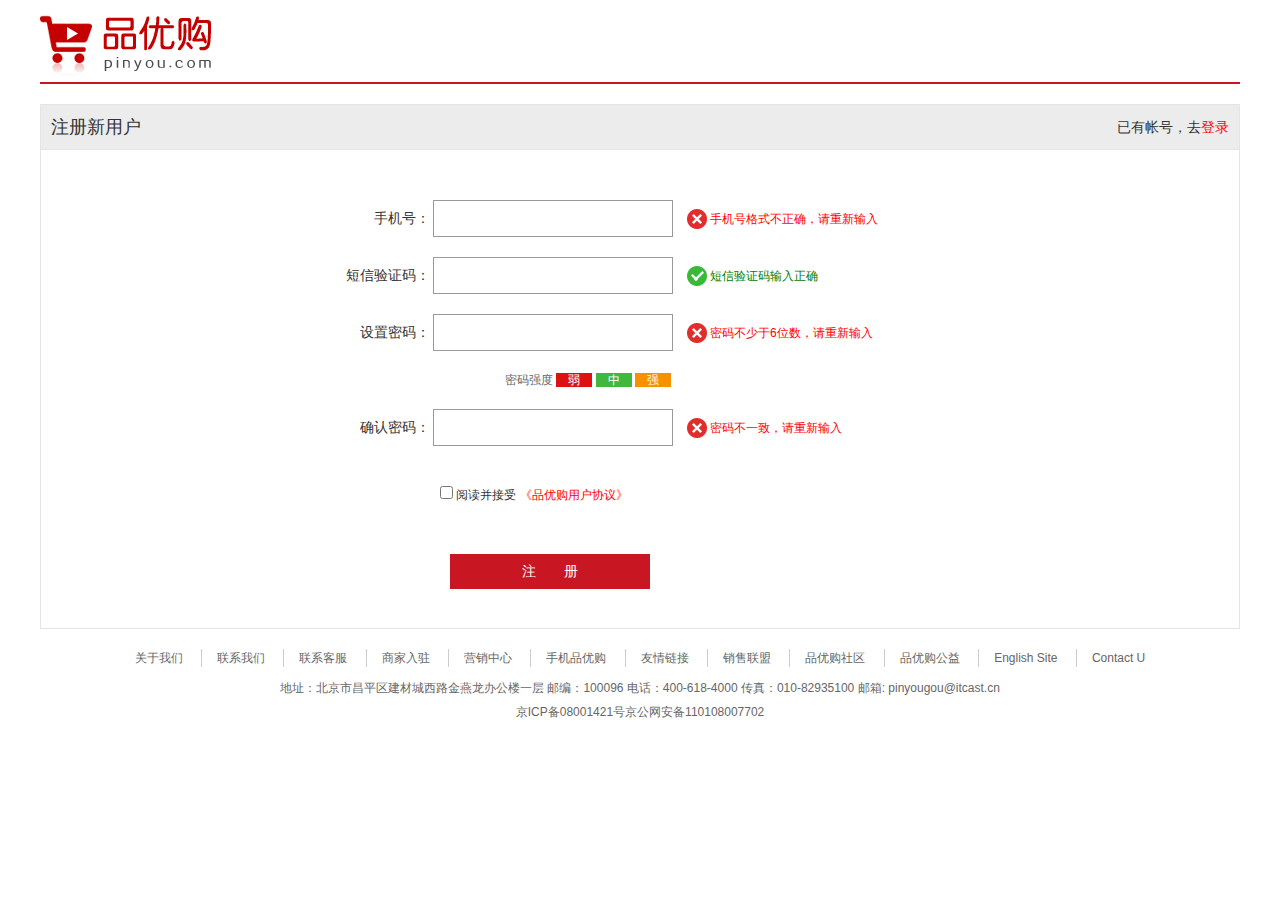
<file: register.html>
<!DOCTYPE html>
<html lang="zn-CN">
<head>
    <meta charset="UTF-8">
    <meta http-equiv="X-UA-Compatible" content="IE=edge">
    <meta name="viewport" content="width=device-width, initial-scale=1.0">
    <title>账号注册</title>
    <!-- 设置网站的icon -->
    <link rel="shortcut icon" href="favicon.ico" type="image/x-icon">
    <!-- 引入初始化样式 -->
    <link rel="stylesheet" href="css/init.css">
    <!-- 引入注册页register独有的样式 -->
    <link rel="stylesheet" href="css/register.css">
</head>
<body>
    <div class="w">
        <!-- 头部模块 -->
        <header class="header">
            <div class="logo">
                <a href="index.html"><img src="images/logo.png" alt=""></a>
            </div>
        </header>

        <!-- 注册区域模块 -->
        <div class="register_area">
            <div class="ra_hd">
                <h3>注册新用户</h3>
                <i>已有帐号，去<a href="login.html">登录</a></i>
            </div>
            <form class="reg_form" action="login.html" method="get">
                <ul>
                    <li>
                        <label for="">手机号：</label> <input type="tel" maxlength="11" name="phone-number" required="required">
                        <span class="error"><i class="error_icon"></i> 手机号格式不正确，请重新输入</span>
                    </li>
                    <li>
                        <label for="">短信验证码：</label> <input type="text" maxlength="6" name="message-code" required="required">
                        <span class="sucess"><i class="sucess_icon"></i> 短信验证码输入正确</span>
                    </li>
                    <li>
                        <label for="">设置密码：</label> <input type="password" minlength="6" name="password" required="required">
                        <span class="error"><i class="error_icon"></i> 密码不少于6位数，请重新输入</span>
                    </li>
                    <li class="safe">
                        密码强度 <em class="light">弱</em> <em class="normal">中</em> <em class="bold">强</em>
                    </li>
                    <li>
                        <label for="">确认密码：</label> <input type="password" minlength="6" name="password" required="required">
                        <span class="error"><i class="error_icon"></i> 密码不一致，请重新输入</span>
                    </li>
                </ul>
                <div class="user_protcol">
                    <input type="checkbox" name="checkbox" required="required"> 阅读并接受
                    <a href="#">《品优购用户协议》</a>
                </div>
                <div class="register_button">
                    <input type="submit" name="submit" value="注       册">
                </div>
            </form>
        </div>

        <!-- 底部模块 -->
        <footer class="footer">
            <div class="mod_copyright">
                <div class="links">
                    <a href="#">关于我们</a>
                    <a href="#">联系我们</a>
                    <a href="#">联系客服</a>
                    <a href="#">商家入驻</a>
                    <a href="#">营销中心</a>
                    <a href="#">手机品优购</a>
                    <a href="#">友情链接</a>
                    <a href="#">销售联盟</a>
                    <a href="#">品优购社区</a>
                    <a href="#">品优购公益</a>
                    <a href="#">English Site</a>
                    <a href="#">Contact U</a>
                </div>
                <p>地址：北京市昌平区建材城西路金燕龙办公楼一层 邮编：100096 电话：400-618-4000 传真：010-82935100 邮箱: pinyougou@itcast.cn</p>
                <p><a href="#">京ICP备08001421号京公网安备110108007702</a></p>
            </div>
        </footer>
    </div>
</body>
</html>
</file>
<file: css/init.css>
/* 把所有盒子的内外边距清零 */
* {
    margin: 0;
    padding: 0;
    /* CSS3盒子模型：将padding和border宽度算作盒子宽度之内 */
    box-sizing: border-box;
}

/* 设置em和i斜体文字不倾斜 */
em, 
i {
    font-style: normal;
}

/* 去掉li列表前面的小圆点 */
li {
    list-style: none;
}

img {
    /* 照顾低版本浏览器，如果图面外面包含了链接会有边框问题1 */
    border: 0;
    /* 设置图片和文字垂直居中对齐，避免图片底边有空白缝隙的问题 */
    vertical-align: middle;
}

/* 当鼠标经过button按钮时变成小手样式 */
button {
    cursor: pointer;
}

/* 设置链接无下划线和字体颜色 */
a {
    text-decoration: none;
    color: #666;
}

/* 设置鼠标经过链接时链接的颜色 */
a:hover {
    color: #e33333;
}

button, 
input {
    /* "\5B8B\4F53" 就是宋体的意思 这样浏览器兼容性比较好 */
    font-family: Microsoft YaHei, Heiti SC, tahoma, arial, Hiragino Sans GB, "\5B8B\4F53", sans-serif;
    /* 去掉默认灰色边框 */
    border: none;
    /* 去掉选中边框时的黑色外边框 */
    outline: none;
}

body {
    /* CSS3 抗锯齿形 让文字显示的更加清晰 */
    -webkit-font-smoothing: antialiased;
    background-color: #fff;
    font: 12px/1.5 Microsoft YaHei, Heiti SC, tahoma, arial, Hiragino Sans GB, "\5B8B\4F53", sans-serif;
    color: #666;
}

.hide, 
.none {
    display: none;
}

/* 清除浮动 */
.clearfix::after {
    visibility: hidden;
    clear: both;
    display: block;
    content: "";
    height: 0;
}

.clearfix {
    *zoom: 1;
}
</file>
<file: css/common.css>
/* 声明字体图标，注意fonts的路径，需要先返回根路径 */
@font-face {
  font-family: 'icomoon';
  src:  url('../fonts/icomoon.eot?q2mnws');
  src:  url('../fonts/icomoon.eot?q2mnws#iefix') format('embedded-opentype'),
    url('../fonts/icomoon.ttf?q2mnws') format('truetype'),
    url('../fonts/icomoon.woff?q2mnws') format('woff'),
    url('../fonts/icomoon.svg?q2mnws#icomoon') format('svg');
  font-weight: normal;
  font-style: normal;
  font-display: block;
}

/* 设置版心宽度并水平居中 */
.w {
    width: 1200px;
    margin: 0 auto;
}

/* 设置左浮动 */
.fl {
    float: left;
}
/* 设置右浮动 */
.fr {
    float: right;
}

/* 设置快捷导航模块 */
.shortcut {
    height: 31px;
    line-height: 31px;
    background-color: #f1f1f1;
}

.shortcut ul li {
    float: left;
}

.red {
    color: #e33333;
}

/* 添加分隔竖线样式 */
.shortcut .fr ul li:nth-child(even) {
    width: 1px;
    height: 12px;
    background-color: #666;
    margin: 9px 15px;
}

/* 添加下拉箭头样式 */
.arrow_icon::after {
    content: '\e907';
    font-family: 'icomoon';
    margin-left: 6px;
}

/* header样式 */
.header {
    position: relative;
    height: 106px;
    /* background-color: antiquewhite; */
}

.logo {
    position: absolute;
    top: 27px;
    width: 171px;
    height: 61px;
} 
.logo a {
    display: block;
    width: 171px;
    height: 61px;
    background: url(../images/logo.png) no-repeat center center;
    font-size: 0;
}

.search {
    position: absolute;
    top: 27px;
    left: 347px;
    width: 538px;
    height: 36px;
    border: 2px solid #b1191a;
}

.search input {
    /* input和button均为行内块元素，会有缝隙，因此加上float属性可消除缝隙 */
    float: left;
    width: 454px;
    height: 32px;
    padding-left: 10px;
}
.search button {
    float: left;
    width: 80px;
    height: 32px;
    background-color: #b1191a;
    font-size: 16px;
    color: #fff;
}

.hotwords {
    position: absolute;
    top: 66px;
    left: 347px;
}
.hotwords ul li {
    float: left;
    margin: 0 12px;
}

.shopcar {
    position: absolute;
    top: 27px;
    right: 60px;
    width: 140px;
    height: 36px;
    line-height: 36px;
    text-align: center;
    cursor: pointer;
    border: 1px solid #dfdfdf;
    background-color: #f7f7f7;
}
.shopcar::before {
    content: '\e99f';
    font-family: 'icomoon';
    margin-right: 6px;
    color: red;
    font-size: 14px;
}
.shopcar::after {
    content: '\e909';
    font-family: 'icomoon';
    margin-left: 10px;
    font-size: 14px;
}
.count {
    position: absolute;
    top: -5px;
    left: 105px;
    height: 14px;
    line-height: 14px;
    color: #fff;
    background-color: #e60012;
    padding: 0 5px;
    border-radius: 7px 7px 7px 0;
}

/* 导航栏样式 */
.nav {
    height: 47px;
    border-bottom: 2px solid #b1191a;
}
/* 导航栏左侧dropdown */
.nav .dropdown {
    float: left;
    width: 210px;
    height: 45px;
}
.dropdown dl dt {
    width: 100%;
    height: 100%;
    line-height: 45px;
    text-align: center;
    color: #fff;
    font-size: 16px;
    background-color: #b1191a;
    margin-top: 2px;
}
.dropdown dl dd a {
    display: block;
    width: 100%;
    height: 33px;
    line-height: 33px;
    padding-left: 10px;
    font-size: 14px;
    color: #fff;
    background-color: #c81623;
}
.dropdown dl dd a::after {
    float: right;
    content: '\e909';
    font-family: 'icomoon';
    margin-right: 10px;
    font-size: 14px;
}
.dropdown dl dd a:hover {
    background-color: #fff;
    color: #c81623;
}

/* 导航栏右侧navitems */
.nav .navitems {
    float: left;
    margin-left: 10px;
    height: 45px;
    line-height: 45px;
}
.nav .navitems ul li {
    float: left;
    margin: 0 31px;
    font-size: 16px;
}

/* 底部模块样式 */
.footer {
    height: 415px;
    background-color: #f5f5f5;
    padding-top: 30px;
    margin-top: 50px;
}
.mod_service {
    height: 80px;
    border-bottom: 1px solid #ccc;
}
.mod_service ul li {
    float: left;
    width: 170px;
    height: 50px;
    margin: 0 35px;
}
.mod_service ul li h5 {
    float: left;
    width: 50px;
    height: 50px;
    margin-right: 8px;
}
.mod_service ul li:nth-child(1) h5 {
    background: url(../images/icons.png) no-repeat -252px -2px;
}
.mod_service ul li:nth-child(2) h5 {
    background: url(../images/icons.png) no-repeat -255px -53px;
}
.mod_service ul li:nth-child(3) h5 {
    background: url(../images/icons.png) no-repeat -257px -105px;
}
.mod_service ul li:nth-child(4) h5 {
    background: url(../images/icons.png) no-repeat -258px -156px;
}
.mod_service ul li:nth-child(5) h5 {
    background: url(../images/icons.png) no-repeat -258px -209px;
}
.mod_service .service_info {
    font-size: 14px;
    color: #333;
    padding-top: 6px;
}
.mod_help {
    height: 200px;
    border-bottom: 1px solid #ccc;
}
.mod_help dl {
    float: left;
    margin: 22px 60px;
}
.mod_help dl dt {
    font-size: 16px;
    color: #333;
    margin-bottom: 10px;
}
.mod_help dl dd a {
    display: block;
    font-size: 12px;
    color: #333;
    margin-bottom: 5px;
}
.mod_help dl dd a:hover {
    color: #c81623;
}
.mod_copyright {
    height: 85px;
    margin-top: 20px;
}
.mod_copyright .links {
    height: 30px;
    text-align: center;
}
.mod_copyright p {
    text-align: center;
    margin-bottom: 6px;
}
.mod_copyright .links a {
    display: inline-block;
    padding: 0 15px;
    border-left: 1px solid #ccc;
}
.mod_copyright .links a:first-child {
    border-left: 0;
}

/* 右侧电梯导航栏样式 */
.right-elevator {
    position: fixed;
    bottom: 30px;
    left: 50%;
    margin-left: 625px;
    width: 50px;
    height: 108px;
    background-color: #fff;
}
.right-elevator div a {
    display: block;
    width: 48px;
    height: 48px;
    margin-bottom: 10px;
}
.right-elevator .feedback a {
    background: url(../images/feedback0.png) no-repeat;
}
.right-elevator .feedback a:hover {
    background: url(../images/feedback1.png) no-repeat;
}
.right-elevator .return-top a {
    background: url(../images/return-top0.png) no-repeat;
}
.right-elevator .return-top a:hover {
    background: url(../images/return-top1.png) no-repeat;
}
</file>
<file: css/index.css>
.main {
    width: 980px;
    height: 495px;
    padding-top: 10px;
    margin-left: 220px;  
}

/* 焦点图样式 */
.foucs {
    float: left;
    width: 722px;
    height: 485px;
    background-color: #fff;
}
.foucs ul li img {
    width: 100%;
    height: 485px;
    /* object-fit:cover; */
}

/* 新闻快报模块样式 */
.newsflash {
    float: right;
    width: 251px;
    height: 485px;
}
/* 品优购快报样式 */
.newsflash .news {
    height: 195px;
    border: 1px solid #e4e4e4;
}
.news .news_hd {
    height: 33px;
    line-height: 33px;
    padding: 0 15px;
    border-bottom: 1px dotted #e4e4e4;
}
.news_hd h5 {
    float: left;
}
.news_hd .more {
    float: right;
}
.news_hd .more::after {
    content: '\e909';
    font-family: 'icomoon';
}
.news .news_bd {
    padding: 0 15px;
}
.news_bd ul li {
    margin-top: 10px;
}
.news_bd ul li a i {
    font-weight: 700;
}
.newsflash .life_service {
    height: 209px;
    border: 1px solid #e4e4e4;
    border-top: 0;
}

/* 生活服务模块样式 */
.life_service ul li {
    position: relative;
    float: left;
    width: 62px;
    height: 71px;
    border-right: 1px solid #e4e4e4;
    border-bottom: 1px solid #e4e4e4;
}
.life_service ul li:nth-child(4n) {
    border-right: 0;
}
.life_service ul li a {
    text-align: center;
}
.life_service ul li a i {
    display: block;
    width: 24px;
    height: 28px;
    margin: 10px auto 5px;
    background-color: pink;
}
.life_service ul li:nth-child(1) a i {
    background: url(../images/icons.png) no-repeat -17px -15px;
}
.life_service ul li:nth-child(2) a i {
    background: url(../images/icons.png) no-repeat -79px -16px;
}
.life_service ul li:nth-child(3) a i {
    background: url(../images/icons.png) no-repeat -141px -16px;
}
.life_service ul li:nth-child(4) a i {
    background: url(../images/icons.png) no-repeat -205px -15px;
}
.life_service ul li:nth-child(5) a i {
    background: url(../images/icons.png) no-repeat -17px -88px;
}
.life_service ul li:nth-child(6) a i {
    background: url(../images/icons.png) no-repeat -78px -88px;
}
.life_service ul li:nth-child(7) a i {
    background: url(../images/icons.png) no-repeat -141px -88px;
}
.life_service ul li:nth-child(8) a i {
    background: url(../images/icons.png) no-repeat -206px -88px;
}
.life_service ul li:nth-child(9) a i {
    background: url(../images/icons.png) no-repeat -17px -159px;
}
.life_service ul li:nth-child(10) a i {
    background: url(../images/icons.png) no-repeat -79px -159px;
}
.life_service ul li:nth-child(11) a i {
    background: url(../images/icons.png) no-repeat -141px -159px;
}
.life_service ul li:nth-child(12) a i {
    background: url(../images/icons.png) no-repeat -205px -159px;
}
.life_service ul li:nth-child(2) a img {
    position: absolute;
    top: 0;
    right: 0;
}

/* 广告模块样式 */
.newsflash .ad {
    margin-top: 5px;
}

/* 推荐模块样式 */
.recom {
    height: 163px;
    margin-top: 12px;
}
.recom_hd {
    float: left;
    height: 100%;
    width: 210px;
    text-align: center;
    padding-top: 30px;
    background-color: #5c5251;
}
.recom_bd {
    float: left;
}
.recom_bd ul li {
    position: relative;
    float: left;
    width: 247px;
    height: 100%;
}
.recom_bd ul li a img {
    width: 247px;
    height: 163px;
}
.recom_bd ul li:nth-child(-n+3)::after {
    content: '';
    position: absolute;
    display: inline-block;
    width: 1px;
    height: 144px;
    background-color: #ddd;
    right: 0;
    top: 10px;
}

/* 猜你喜欢模块样式 */
.guess_like {
    margin-top: 30px;
}
.guess_like .guess_like_hd {
    height: 30px;
    color: #333;
}
.guess_like .guess_like_hd h3 {
    float: left;
    font-weight: 400;
    font-size: 18px;
}
.guess_like .guess_like_hd .change {
    float: right;
    margin-right: 20px;
}
.guess_like .guess_like_hd .change::after {
    content: '\ea2e';
    font-family: 'icomoon';
}
.guess_like .guess_like_bd {
    height: 235px;
    border: 1px solid #e4e4e4;
    /* background-color: pink; */
}
.guess_like .guess_like_bd ul li {
    float: left;
    width: 199px;
    height: 100%;    
}
.guess_like .guess_like_bd ul li a .item_box{
    display: table-cell;
    vertical-align: middle;
    text-align: center;
    width: 199px;
    height: 157px;
}
.guess_like .guess_like_bd ul li a .item_box img {
    max-width: 199px;
    max-height: 157px;
}
.guess_like .guess_like_bd ul li a .item_info {
    margin-left: 35px;
    border-right: 1px solid #e4e4e4;
}
.guess_like .guess_like_bd ul li:last-child a .item_info {
    border-right: 0;
}
/* .guess_like .guess_like_bd ul li a .item_info .price */
.price {
    color: #df3033;
    font-size: 16px;
    font-weight: 700;
}

/* 楼层区域模块样式 */
.box {
    margin-top: 30px;
}
/* 标题样式 */
.box .box_hd {
    height: 30px;
    border-bottom: 2px solid #c81623;
}
.box_hd h3 {
    float: left;
    font-size: 18px;
    font-weight: 400;
    color: #d04c53;
}
.box_hd .tab_list {
    height: 30px;
}
.box_hd .tab_list ul {
    float: right;    
}
.box_hd .tab_list ul li {
    float: left;
    border-right: 1px solid #e4e4e4;
}
.box_hd .tab_list ul li:last-child {
    border-right: 0;
}
.box_hd .tab_list ul li a {
    display: block;
    margin: 0 15px;   
}
.box_hd .tab_list ul .selected a {
    color: #d04c53;
}
/* 主题内容样式 */
.box_bd {
    height: 360px;
}
.tab_list_item>div {
    float: left;
    height: 360px;
}
.col_210 {
    width: 210px;
    background-color: #f7f7f7;
}
.col_210 .up_item {
    width: 100%;
    height: 100px;
}
.col_210 .up_item ul {
    float: left;
}
.col_210 .up_item ul li {
    width: 86px;
    height: 33px;
    line-height: 33px;
    text-align: center;
    margin-left: 15px;
    border-bottom: 1px solid #e4e4e4;
}
.col_210 .down_img {
    width: 100%;
    height: 260px;
}
.col_210 .down_img a img {
    margin: 30px 30px;
}

.col_329 {
    width: 329px;
}

.col_221 {
    width: 221px;
    border: 1px solid #e4e4e4;
}
.col_221 .up_production, 
.col_219 .up_production {
    height: 181px;
    border-bottom: 1px solid #e4e4e4;
}
.col_221 .down_production, 
.col_219 .down_production {
    height: 179px;
}

.col_219 {
    width: 219px;
}
/* 品牌样式 */
.brand {
    margin-top: 30px;
}

/* 热门疯抢模块样式 */
.hot_hd {
    height: 30px;
    margin-top: 30px;
}
.hot_hd h3 {
    font-weight: 400;
    font-size: 18px;
    color: #333;
}
.hot_bd {
    height: 285px;
}
.hot_left {
    float: left;
    width: 240px;
    height: 285px;
    border: 1px solid #e4e4e4;
}
.hot_left img {
    width: 238px;
    height: 193px;
}
.hot_left .left_item_info {
    margin-top: 20px;
    margin-left: 30px;
}
.hot_middle {
    float: left;
    width: 660px;
    height: 285px;
    border-top: 1px solid #e4e4e4;
}
.hot_middle ul li {
    float: left;
    width: 220px;
    height: 142px;
    border-right: 1px solid #e4e4e4;
    border-bottom: 1px solid #e4e4e4;
    padding-left: 10px;
    padding-top: 20px;
}
.hot_middle ul li a img {
    float: left;
    width: 100px;
    height: 100px;
    margin-right: 5px;
}
.hot_right {
    float: left;
    width: 300px;
    height: 285px;
    border: 1px solid #e4e4e4;
    border-left: 0;
}
.hot_right a img {
    width: 300px;
    height: 283px;
}
</file>
<file: css/list.css>
/* 列表页秒杀logo样式sk */
.sk {
    position: absolute;
    left: 190px;
    top: 40px;
    border-left: 2px solid #b1191a;
    padding-left: 10px;
}

/* 列表页导航栏nav样式 */
/* 列表页导航栏nav左侧样式 */
.sk_list {
    float: left;
}
.sk_list ul li {
    float: left;
}
.sk_list ul li a {
    display: block;
    line-height: 47px;
    padding: 0 30px;
    font-size: 16px;
    font-weight: 700;
    color: #333;
}
/* 列表页导航栏nav右侧样式 */
.sk_con {
    float: left;
}
.sk_con ul li {
    float: left;
}
.sk_con ul li a {
    display: block;
    line-height: 47px;
    padding: 0 21px;
    font-size: 14px;
}
.sk_con ul li:last-child a::after{
    content: '\e907';
    font-family: 'icomoon';
    margin-left: 6px;
}

/* 列表页主体内容container_bd样式 */
.container_bd ul li{
    float: left;
    margin-right: 10px;
    border: 1px solid transparent;
}
.container_bd ul li:nth-child(4n) {
    margin-right: 0;
}
.container_bd ul li:hover {
    border: 1px solid red;
}
</file>
<file: css/register.css>
.w {
    width: 1200px;
    margin: 0 auto;
}
.header {
    height: 84px;
    border-bottom: 2px solid #c81523;
}
.header .logo a img {
    padding-top: 15px;
}
.register_area {
    height: 525px;
    border: 1px solid #e4e4e4;
    margin: 20px auto;
}
.register_area .ra_hd {
    height: 45px;
    line-height: 45px;
    color: #333;
    padding: 0 10px;
    border-bottom: 1px solid #e4e4e4;
    background-color: #ececec;
}
.ra_hd h3 {
    float: left;
    font-size: 18px;
    font-weight: 400;
}
.ra_hd i{
    float: right;
    /* margin-right: 10px; */
    font-size: 14px;
}
.ra_hd i a {
    color: red;
}
.register_area .reg_form {
    width: 600px;
    height: 400px;
    margin: 50px auto 0;
}
.reg_form ul li {
    margin-bottom: 20px;
}
.reg_form ul li label {
    display: inline-block;
    width: 90px;
    text-align: right;
    font-size: 14px;
    color: #333;
}
.reg_form ul li input {
    width: 240px;
    height: 37px;
    border: 1px solid #999;
    margin-right: 10px;
}
.error {
    color: red;
}
.sucess {
    color: green;
}
.error_icon, 
.sucess_icon {
    display: inline-block;
    width: 20px;
    height: 20px;
    vertical-align: middle;
    margin-top: -2px;
    background: url(../images/error.png);
}
.sucess_icon {
    background: url(../images/success.png);
}
.safe {
    margin-left: 165px;
}
.safe em {
    color: #fff;
    padding: 0 12px;
}
.light {
    background-color: #de1111;
}
.normal {
    background-color: #40b83f;
}
.bold {
    background-color: #f79100;
}

.user_protcol {
    margin-left: 100px;
    padding-top: 20px;
    color: #333;
}
.user_protcol a {
    color: red;
}
.register_button {
    margin-left: 110px;
    margin-top: 50px;
}
.register_button input {
    width: 200px;
    height: 35px;
    color: white;
    font-size: 14px;
    background-color: #c81623;
    cursor: pointer;
}


.mod_copyright {
    height: 85px;
    margin-top: 20px;
}
.mod_copyright .links {
    height: 30px;
    text-align: center;
}
.mod_copyright p {
    text-align: center;
    margin-bottom: 6px;
}
.mod_copyright .links a {
    display: inline-block;
    padding: 0 15px;
    border-left: 1px solid #ccc;
}
.mod_copyright .links a:first-child {
    border-left: 0;
}
</file>
<file: css/login.css>
.user_protcol a {
    color: #333;
    margin-left: 110px;
}
.user_protcol a:hover {
    color: red;
}
</file>
